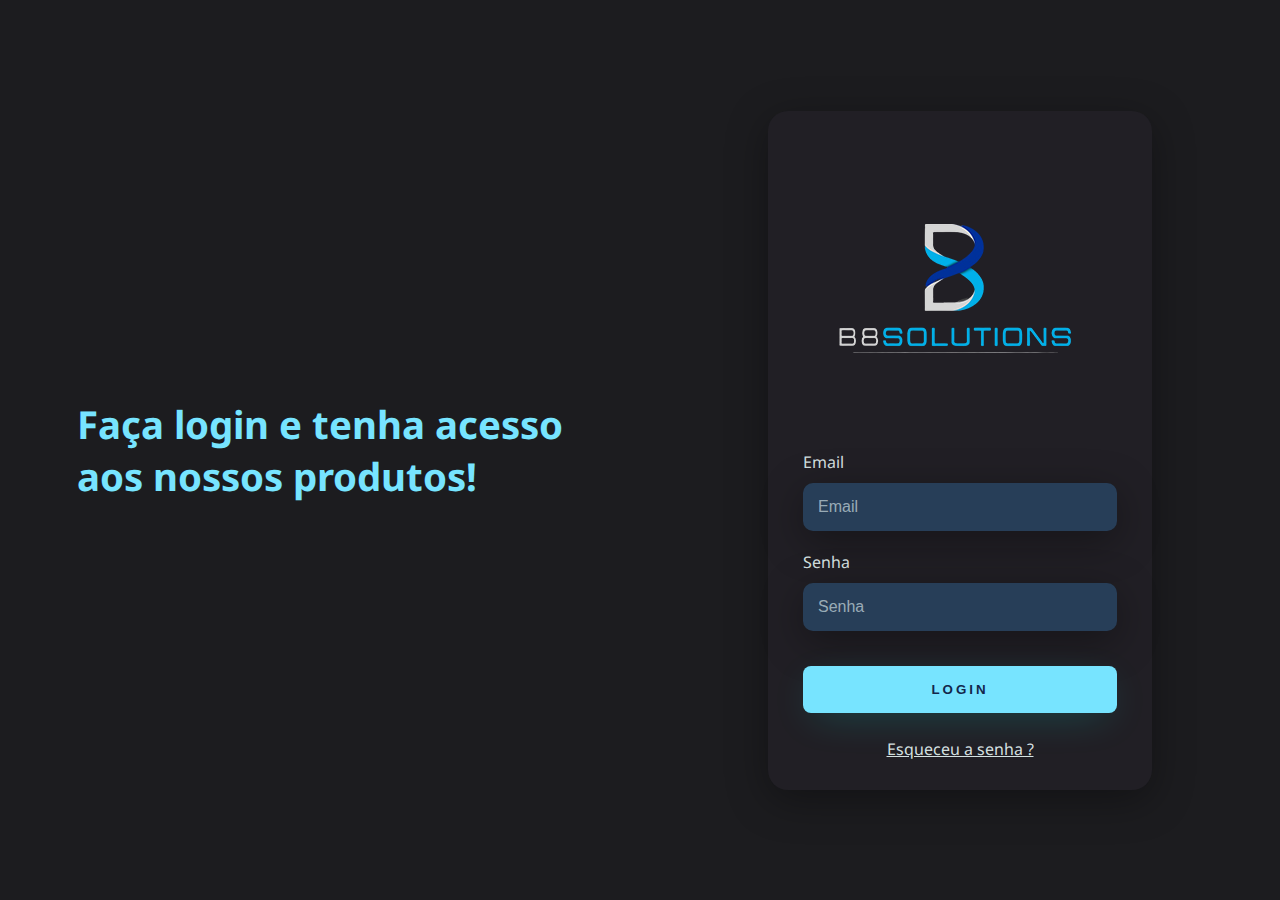
<file: index.html>
<!DOCTYPE html>
<html lang="pt-br">
<head>
    <meta charset="UTF-8">
    <meta http-equiv="X-UA-Compatible" content="IE=edge">
    <meta name="viewport" content="width=device-width, initial-scale=1.0">
    <link rel="stylesheet" href="src/css/style.css">
    <title>Login - B8 Solutions</title>
</head>
<body>
    <div class="main-login">
        <div class="left-login">
            <h1>Faça login e tenha acesso<br> aos nossos produtos!</h1>
            <!-- <img src="src/img/b8solutions.png" class="left-login-image" alt="b8solutions"> -->
        </div>
        <div class="right-login">
            <div class="card-login">
                <img src="src/img/Sem Título-1.png" class="left-login-image" alt="b8solutions">
                <div class="textfield">
                    <label for="usuario">Email</label>
                    <input type="text" name="usuario" placeholder="Email">
                </div>
                <div class="textfield">
                    <label for="usuario">Senha</label>
                    <input type="password" name="senha" placeholder="Senha">
                </div>
                <button class="btn-login">Login</button>
                <a href="tela-recuperacao-senha.html" class="esqueceu-senha">Esqueceu a senha ?</a>
            </div>
        </div>
    </div>
</body>
</html>
</file>
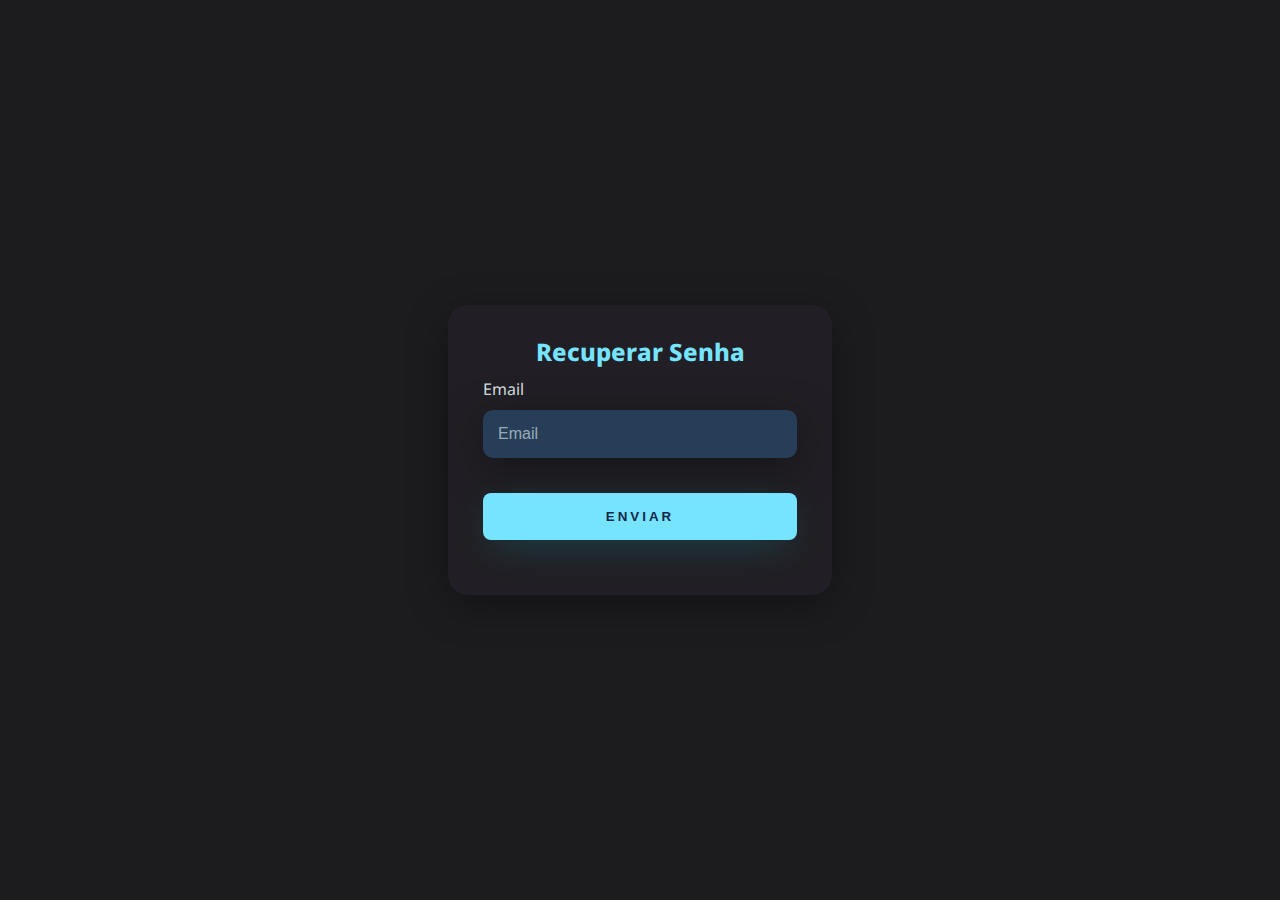
<file: tela-recuperacao-senha.html>
<!DOCTYPE html>
<html lang="en">
<head>
    <meta charset="UTF-8">
    <meta http-equiv="X-UA-Compatible" content="IE=edge">
    <meta name="viewport" content="width=device-width, initial-scale=1.0">
    <link rel="stylesheet" href="src/css/style.css">
    <title>Login - B8 Solutions</title>
</head>
<body>
    <div class="main-login">
        <div class="right-login">
            <div class="card-login">
                <h2>Recuperar Senha</h2>
                <div class="textfield">
                    <label for="usuario">Email</label>
                    <input type="text" name="usuario" placeholder="Email">
                </div>
                <button class="btn-login">Enviar</button>
            </div>
        </div>
    </div>
</body>
</html>
</file>
<file: src/css/style.css>
@import url('https://fonts.googleapis.com/csss2?family=Noto+Sans:wght@400;700&display=swap');

body {
    margin: 0;
    font-family: 'Noto Sans', sans-serif;
}

body * {
    box-sizing: border-box;
}

.main-login{
    width: 100vw;
    height: 100vh;
    background: #1c1c1f;
    display: flex;
    justify-content: center;
    align-items: center;
}

.left-login{
    width: 50vw;
    height: 100vh;
    display: flex;
    justify-content: center;
    align-items: center;
    flex-direction: column;
}

.left-login > h1 {
    font-size: 3vw;
    color: #77e4ff;
}

.card-login > left-login-img {
    width: 35vw;
}

.right-login {
    width: 50vw;
    height: 100vh;
    display: flex;
    justify-content: center;
    align-items: center;
}

.card-login {
    width: 60%;
    display: flex;
    justify-content: center;
    align-items: center;
    flex-direction: column;
    padding: 30px 35px;
    background: #211f25;
    border-radius: 20px;
    box-shadow: 0px 10px 40px #00000056;
}

.card-login > h1 {
   color: #77e4ff;
   font-weight: 800;
   margin: 0;
}

.card-login > h2 {
    color: #77e4ff;
    font-weight: 800;
    margin: 0;
 }

 .card-login > h3 {
    color: #77e4ff;
    font-weight: 800;
    margin: 0;
 }

.textfield {
    width: 100%;
    display: flex;
    flex-direction: column;
    align-items: flex-start;
    justify-content: center;
    margin: 10px 0px;
}

.textfield > input {
    width: 100%;
    border: none;
    border-radius: 10px;
    padding: 15px;
    background: #273e58;
    color: #f0ffffde;
    font-size: 12pt;
    box-shadow: 0px 10px 40px #00000056;
    outline: none;
    box-sizing: border-box;
}


.textfield > label {
    color: #f0ffffde;
    margin-bottom: 10px;
    
}

.textfield > input::placeholder {
    color: #f0ffff94;
}


.btn-login {
    width: 100%;
    padding: 16px 0px;
    margin: 25px;
    border: none;
    border-radius: 8px;
    outline: none;
    text-transform: uppercase;
    font-weight: 800;
    letter-spacing: 3px;
    color: #13274b;
    background: #77e4ff;
    cursor: pointer;
    box-shadow: 0px 10px 40px -12px #00fff242;
}

.esqueceu-senha {
    color: #f0ffffde;
}


@media only screen and (max-width: 950px){
    .card-login{
        width: 85%;
    }
}

@media only screen and (max-width: 600px){
    .main-login{
        flex-direction: column;
    }
    .left-login > h1{
        display: none;
    }

    .left-login{
        width: 100%;
        height: auto;
    }
    .right-login {
        width: 100%;
        height: auto;
    }
    .card-login{
        width: 90%;
    }

}
</file>
